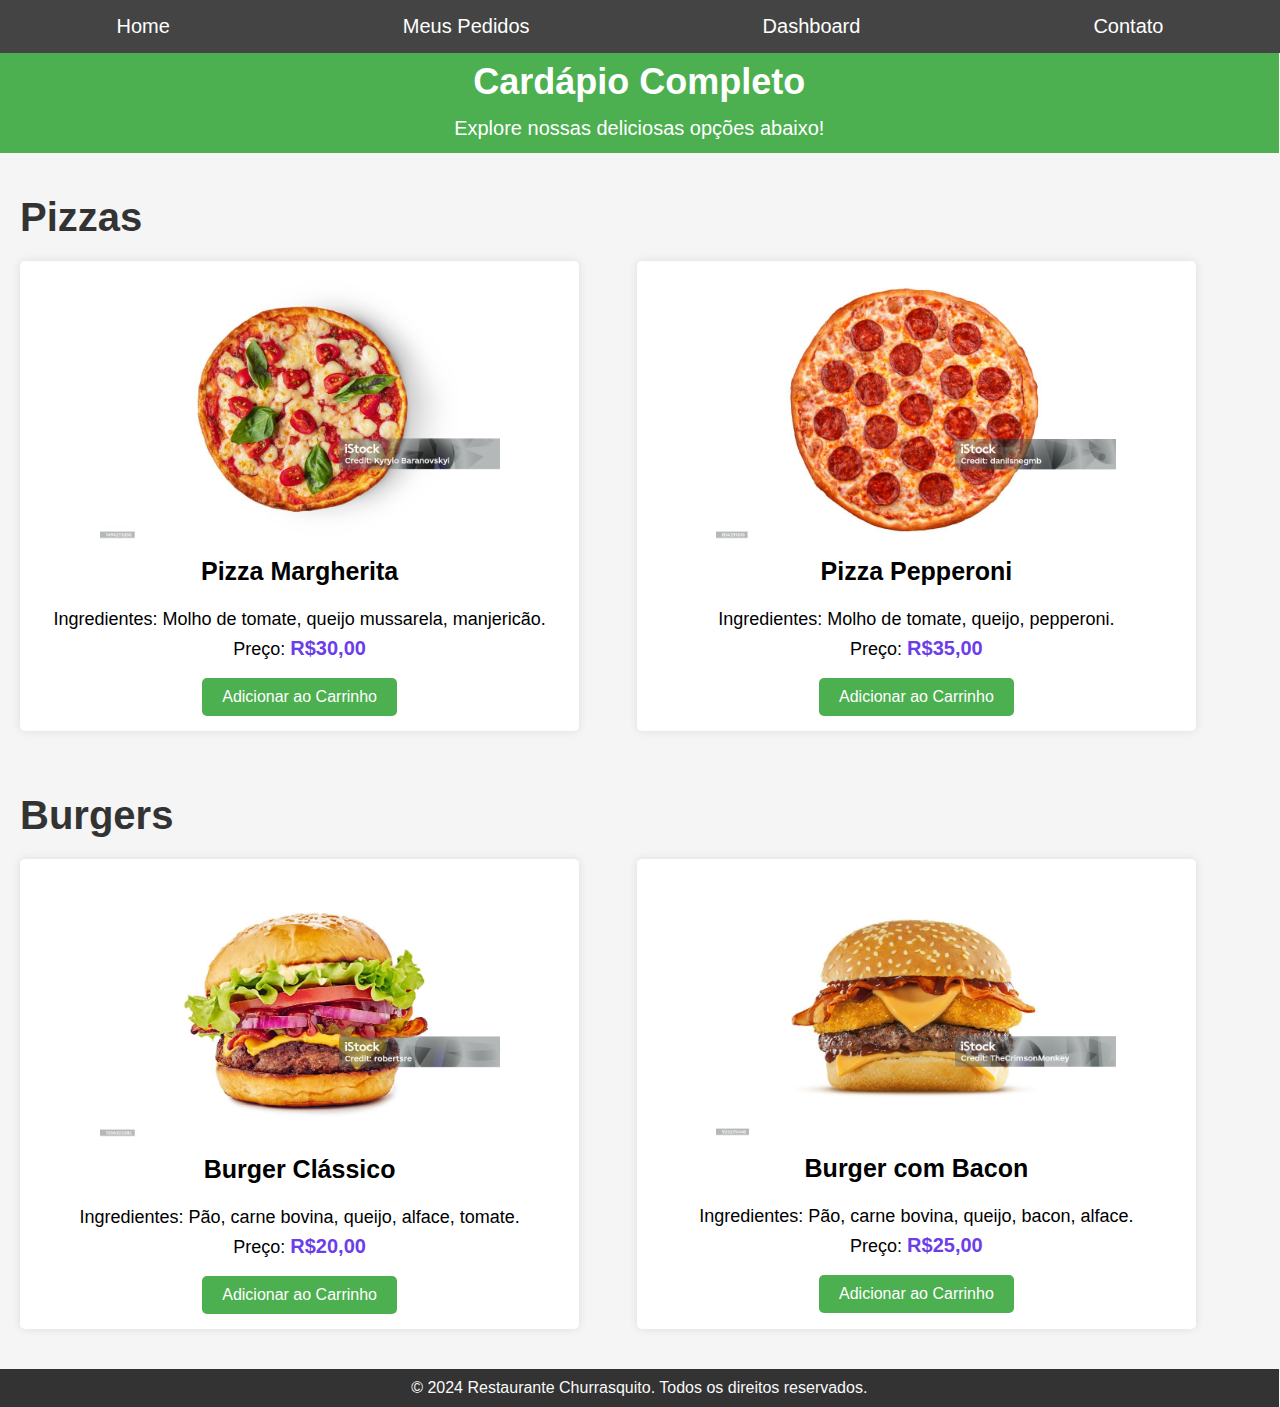
<file: index.html>
<!DOCTYPE html>
<html lang="en">
<head>
    <meta charset="UTF-8">
    <meta name="viewport" content="width=device-width, initial-scale=1.0">
    <title>Restaurante Churrasquito</title>
    <link rel="stylesheet" href="./styles.css">
</head>
<body>
    <nav class="nav">
        <ul>
            <li><a href="index.html">Home</a></li>
            <li><a href="orders.html">Meus Pedidos</a></li>
            <li><a href="dashboard.html">Dashboard</a></li>
            <li><a href="#">Contato</a></li>
        </ul>
    </nav>

    <header class="header">
        <h1>Cardápio Completo</h1>
        <p>Explore nossas deliciosas opções abaixo!</p>
    </header>

    <section class="menu-section">
        <h2>Pizzas</h2>
        <div class="menu-items">
            <div class="item">
                <img src="./img/Pizza Margherita.jpg" alt="Pizza Margherita" class="item-img">
                <h3>Pizza Margherita</h3>
                <p>Ingredientes: Molho de tomate, queijo mussarela, manjericão.</p>
                <p class="item-price">Preço: <span> R$30,00</span></p>
                <button onclick="addToCart('Pizza Margherita', 30)">Adicionar ao Carrinho</button>
            </div>
            <div class="item">
                <img src="./img/Pizza Pepperoni.jpg" alt="Pizza Pepperoni" class="item-img">
                <h3>Pizza Pepperoni</h3>
                <p>Ingredientes: Molho de tomate, queijo, pepperoni.</p>
                <p class="item-price">Preço: <span> R$35,00</span></p>
                <button onclick="addToCart('Pizza Pepperoni', 35)">Adicionar ao Carrinho</button>
            </div>
        </div>
    </section>

    <section class="menu-section">
        <h2>Burgers</h2>
        <div class="menu-items">
            <div class="item">
                <img src="./img/Burger Clássico.jpg" alt="Burger Clássico" class="item-img">
                <h3>Burger Clássico</h3>
                <p>Ingredientes: Pão, carne bovina, queijo, alface, tomate.</p>
                <p class="item-price">Preço: <span>R$20,00</span></p>
                <button onclick="addToCart('Burger Clássico', 20)">Adicionar ao Carrinho</button>
            </div>
            <div class="item">
                <img src="./img/Burger com Bacon.jpg" alt="Burger com Bacon" class="item-img">
                <h3>Burger com Bacon</h3>
                <p>Ingredientes: Pão, carne bovina, queijo, bacon, alface.</p>
                <p class="item-price">Preço: <span>R$25,00</span></p>
                <button onclick="addToCart('Burger com Bacon', 25)">Adicionar ao Carrinho</button>
            </div>
        </div>
    </section>

    <footer>
        <p>&copy; 2024 Restaurante Churrasquito. Todos os direitos reservados.</p>
    </footer>

    <script src="js/main.js"></script>
</body>
</html>
</file>
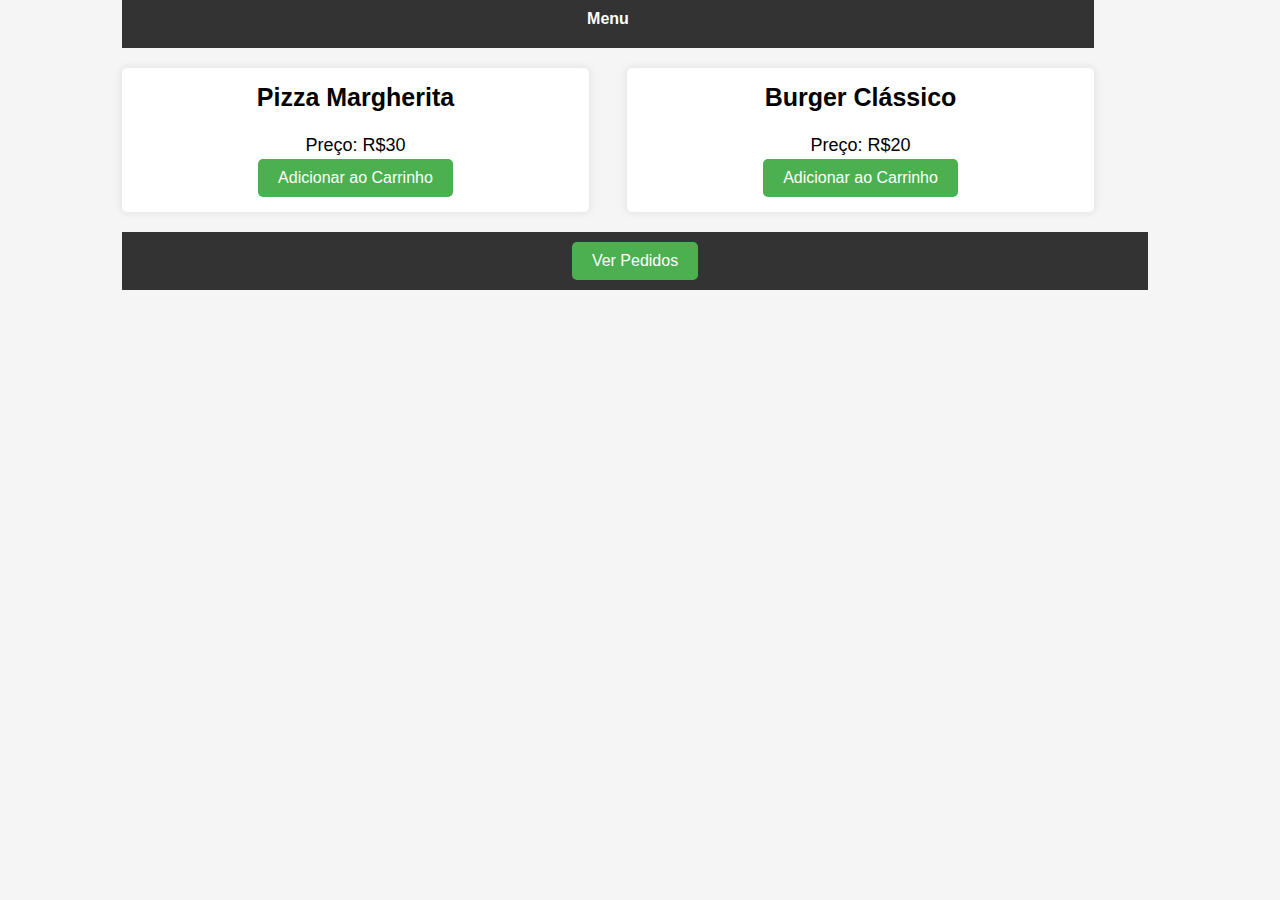
<file: menu.html>
<!DOCTYPE html>
<html lang="en">
<head>
    <meta charset="UTF-8">
    <meta name="viewport" content="width=device-width, initial-scale=1.0">
    <title>Menu - Restaurante</title>
    <link rel="stylesheet" href="./styles.css">
</head>
<body>
    <div class="container">
        <header>
            <h1>Menu</h1>
        </header>

        <section class="menu-items">
            <div class="item">
                <h3>Pizza Margherita</h3>
                <p>Preço: R$30</p>
                <button onclick="addToCart('Pizza Margherita', 30)">Adicionar ao Carrinho</button>
            </div>
            <div class="item">
                <h3>Burger Clássico</h3>
                <p>Preço: R$20</p>
                <button onclick="addToCart('Burger Clássico', 20)">Adicionar ao Carrinho</button>
            </div>
        </section>

        <footer>
            <button onclick="goToOrders()">Ver Pedidos</button>
        </footer>
    </div>

    <script src="js/menu.js"></script>
</body>
</html>
</file>
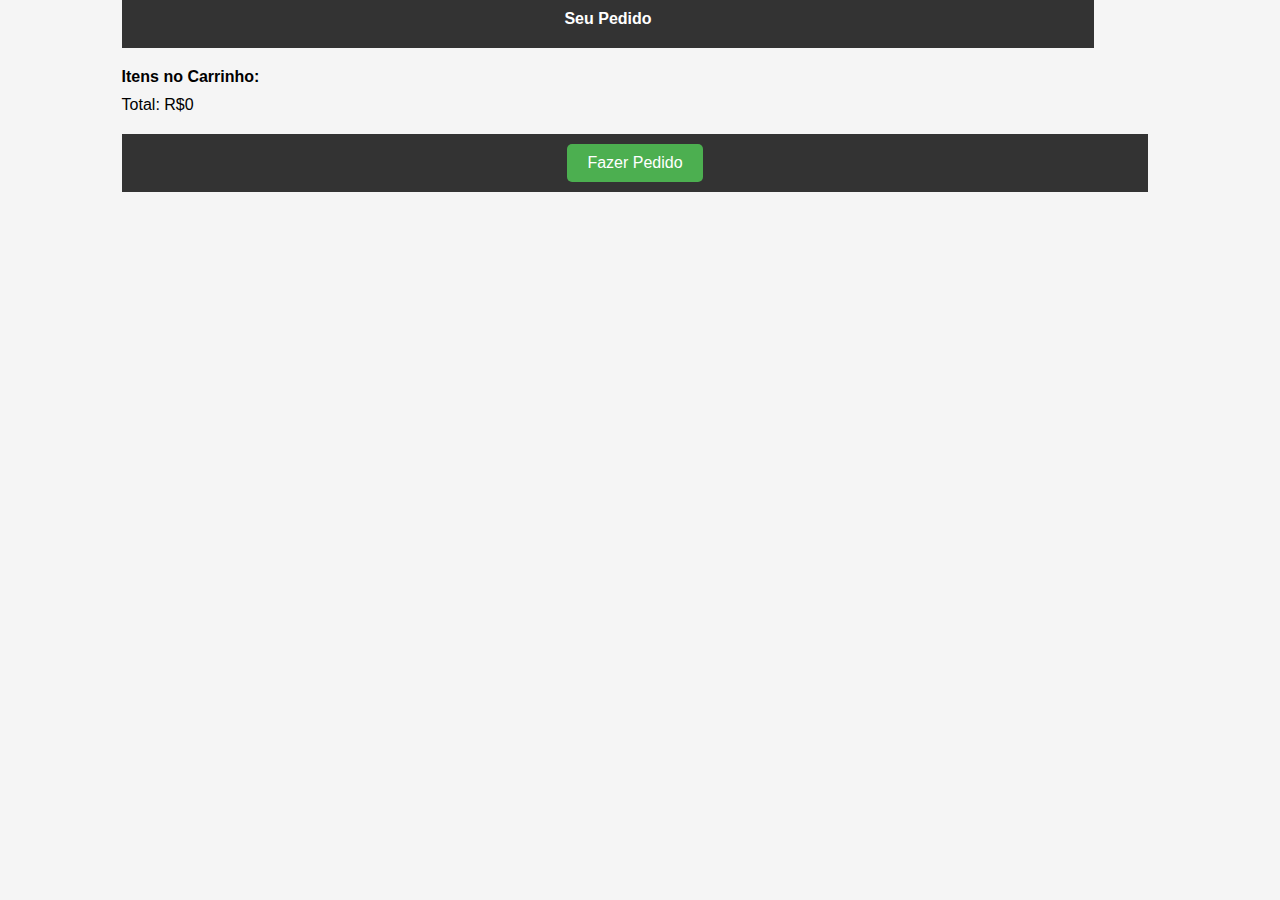
<file: orders.html>
<!DOCTYPE html>
<html lang="en">
<head>
    <meta charset="UTF-8">
    <meta name="viewport" content="width=device-width, initial-scale=1.0">
    <title>Pedidos - Restaurante</title>
    <link rel="stylesheet" href="./styles.css">
</head>
<body>
    <div class="container">
        <header>
            <h1>Seu Pedido</h1>
        </header>

        <section class="order-list">
            <h3>Itens no Carrinho:</h3>
            <ul id="order-items"></ul>
            <p id="total-price">Total: R$0</p>
        </section>

        <footer>
            <button onclick="placeOrder()">Fazer Pedido</button>
        </footer>
    </div>

    <script src="js/orders.js"></script>
</body>
</html>
</file>
<file: styles.css>
@import url("./css/reset.css");
@import url("./css/dashboard.css");
@import url("./css/main.css");
@import url("./css/menu.css");
@import url("./css/orders.css");
</file>
